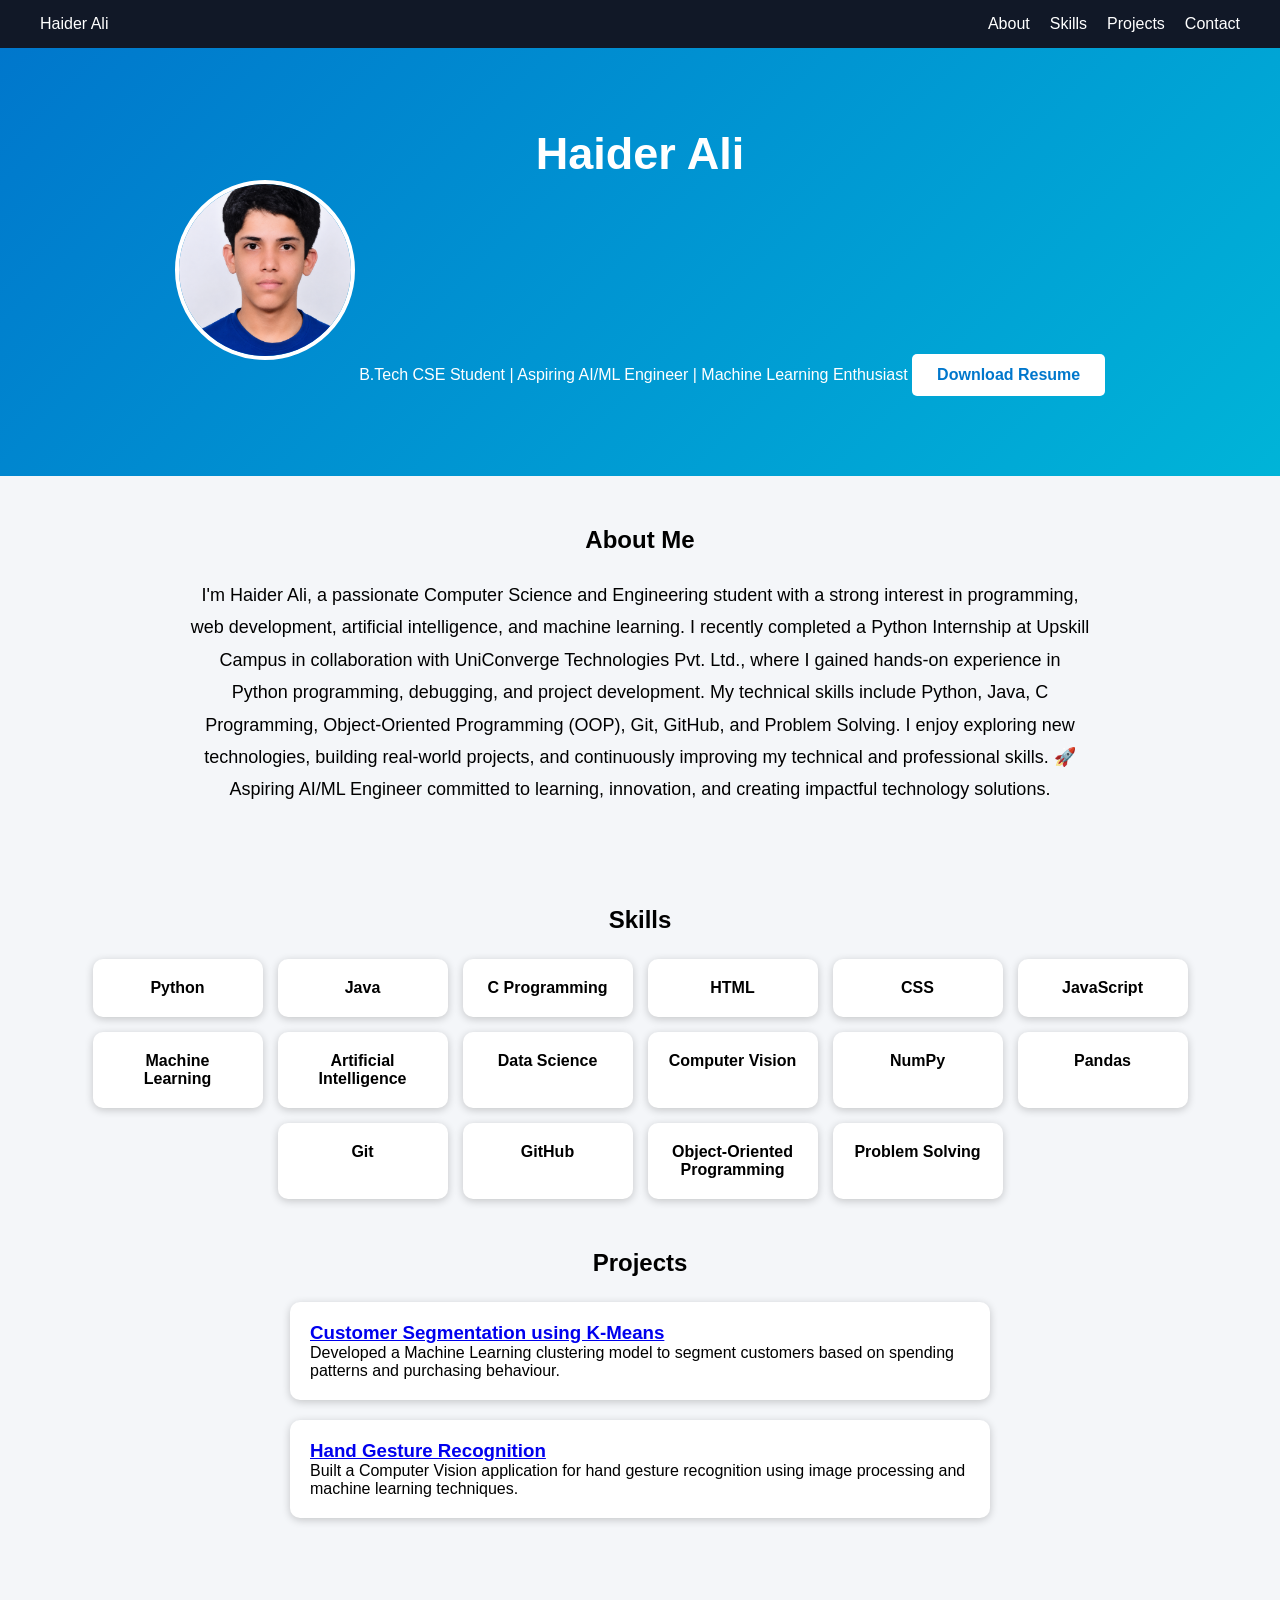
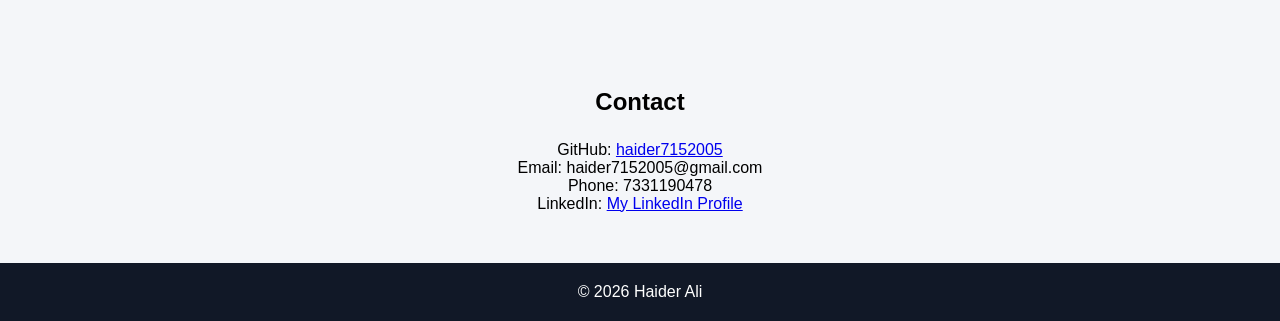
<file: Task1_Portfolio/index.html>
<!DOCTYPE html>
<html lang="en">
<head>
<meta charset="UTF-8">
<meta name="viewport" content="width=device-width, initial-scale=1.0">
<title>Haider Ali Portfolio</title>
<link rel="stylesheet" href="style.css">
</head>

<body>

<nav>
    <div class="logo">Haider Ali</div>

    <ul>
        <li><a href="#about">About</a></li>
        <li><a href="#skills">Skills</a></li>
        <li><a href="#projects">Projects</a></li>
        <li><a href="#contact">Contact</a></li>
    </ul>
</nav>

<header>
    <h1>Haider Ali</h1>
    <img src="profile.jpg" alt="Haider Ali" class="profile-pic">
    B.Tech CSE Student | Aspiring AI/ML Engineer | Machine Learning Enthusiast

    <a href="RESUME.pdf" class="btn" download>
        Download Resume
    </a>
</header>

       <section id="about">

<h2>About Me</h2>

<p>
I'm Haider Ali, a passionate Computer Science and Engineering student with a strong interest in programming, web development, artificial intelligence, and machine learning. I recently completed a Python Internship at Upskill Campus in collaboration with UniConverge Technologies Pvt. Ltd., where I gained hands-on experience in Python programming, debugging, and project development.

My technical skills include Python, Java, C Programming, Object-Oriented Programming (OOP), Git, GitHub, and Problem Solving. I enjoy exploring new technologies, building real-world projects, and continuously improving my technical and professional skills.

🚀 Aspiring AI/ML Engineer committed to learning, innovation, and creating impactful technology solutions.
</p>

</section>

<section id="skills">

  <h2>Skills</h2>

<div class="cards">

<div class="card">Python</div>
<div class="card">Java</div>
<div class="card">C Programming</div>
<div class="card">HTML</div>
<div class="card">CSS</div>
<div class="card">JavaScript</div>
<div class="card">Machine Learning</div>
<div class="card">Artificial Intelligence</div>
<div class="card">Data Science</div>
<div class="card">Computer Vision</div>
<div class="card">NumPy</div>
<div class="card">Pandas</div>
<div class="card">Git</div>
<div class="card">GitHub</div>
<div class="card">Object-Oriented Programming</div>
<div class="card">Problem Solving</div>

</div>

<section id="projects">
    <h2>Projects</h2>

    <div class="project">
        <h3>
            <a href="https://github.com/haider7152005/SCT_ML_2" target="_blank">
                Customer Segmentation using K-Means
            </a>
        </h3>
        <p>
            Developed a Machine Learning clustering model to segment customers
            based on spending patterns and purchasing behaviour.
        </p>
    </div>

    <div class="project">
        <h3>
            <a href="https://github.com/haider7152005/SCT_ML_4" target="_blank">
                Hand Gesture Recognition
            </a>
        </h3>
        <p>
            Built a Computer Vision application for hand gesture recognition
            using image processing and machine learning techniques.
        </p>
    </section>
    </div>

</section>

<section id="contact">

    <h2>Contact</h2>
    <p>
GitHub:
<a href="https://github.com/haider7152005" target="_blank">
haider7152005
</a>
</p>

    <p>Email: haider7152005@gmail.com</p>

    <p>Phone: 7331190478</p>

   <p>
LinkedIn:
<a href="https://www.linkedin.com/in/YOUR-LINKEDIN-USERNAME" target="_blank">
My LinkedIn Profile
</a>
</p>

</section>

<footer>

    <p>© 2026 Haider Ali</p>

</footer>

<script src="script.js"></script>

</body>
</html>
</file>
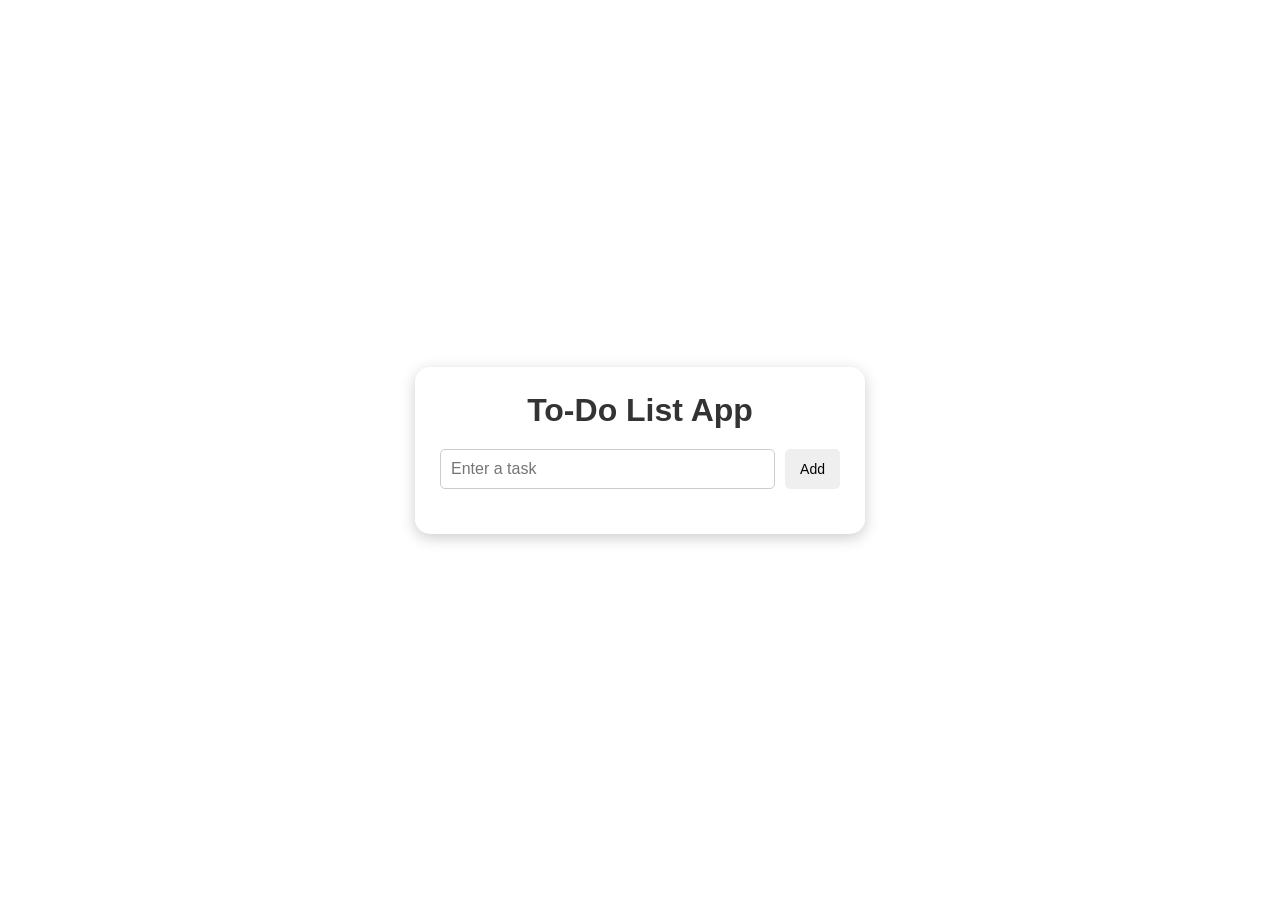
<file: Task2_Todo_App/index.html>
<!DOCTYPE html>
<html lang="en">
<head>
    <meta charset="UTF-8">
    <title>To-Do List App</title>
    <link rel="stylesheet" href="style.css">
</head>
<body>

<div class="container">
    <h1>To-Do List App</h1>

    <div class="input-box">
        <input type="text" id="taskInput" placeholder="Enter a task">
        <button onclick="addTask()">Add</button>
    </div>

    <ul id="taskList"></ul>
</div>

<script src="script.js"></script>

</body>
</html>
</file>
<file: Task1_Portfolio/style.css>
*{
    margin:0;
    padding:0;
    box-sizing:border-box;
    font-family:Arial,sans-serif;
}

body{
    background:#f4f6f9;
}

nav{
    background:#111827;
    color:white;
    display:flex;
    justify-content:space-between;
    align-items:center;
    padding:15px 40px;
}

nav ul{
    list-style:none;
    display:flex;
}

nav ul li{
    margin-left:20px;
}

nav ul li a{
    color:white;
    text-decoration:none;
}

header{
    background:linear-gradient(135deg,#0077cc,#00b4d8);
    color:white;
    text-align:center;
    padding:80px 20px;
}

header h1{
    font-size:45px;
}

header p{
    margin-top:15px;
}

.btn{
    display:inline-block;
    margin-top:20px;
    background:white;
    color:#0077cc;
    padding:12px 25px;
    border-radius:5px;
    text-decoration:none;
    font-weight:bold;
}

section{
    padding:50px;
}

h2{
    text-align:center;
    margin-bottom:25px;
}

.cards{
    display:flex;
    justify-content:center;
    flex-wrap:wrap;
    gap:15px;
}

.card{
    background:white;
    padding:20px;
    width:170px;
    font-weight:bold;
    text-align:center;
    border-radius:10px;
    box-shadow:0 2px 8px rgba(0,0,0,0.2);
}

.project{
    background:white;
    margin:20px auto;
    max-width:700px;
    padding:20px;
    border-radius:10px;
    box-shadow:0 2px 8px rgba(0,0,0,0.2);
}

#contact{
    text-align:center;
}

footer{
    background:#111827;
    color:white;
    text-align:center;
    padding:20px;
}

.profile-pic{
    width:180px;
    height:180px;
    border-radius:50%;
    object-fit:cover;
    border:4px solid white;
    margin-bottom:20px;
}

#about p{
    max-width:900px;
    margin:auto;
    font-size:18px;
    line-height:1.8;
    text-align:center;
}
</file>
<file: Task2_Todo_App/style.css>
*{
    margin:0;
    padding:0;
    box-sizing:border-box;
    font-family:Arial, sans-serif;
}

body{
    background#f4f4f4;
    display:flex;
    justify-content:center;
    align-items:center;
    min-height:100vh;
}

.container{
    backgroundwhite;
    width:450px;
    padding:25px;
    border-radius:15px;
    box-shadow:0 4px 15px rgba(0,0,0,0.2);
}

h1{
    text-align:center;
    margin-bottom:20px;
    color:#333;
}

.input-box{
    display:flex;
    gap:10px;
}

input{
    flex:1;
    padding:10px;
    border:1px solid#ccc;
    border-radius:5px;
    font-size:16px;
}

button{
    background#007bff;
    colorwhite;
    border:none;
    padding:10px 15px;
    border-radius:5px;
    cursor:pointer;
    font-size:14px;
}

button:hover{
    background#0056b3;
}

ul{
    list-style:none;
    margin-top:20px;
}

li{
    background#f0f0f0;
    margin:10px 0;
    padding:10px;
    border-radius:5px;
    display:flex;
    justify-content:space-between;
    align-items:center;
}

li span{
    cursor:pointer;
    flex:1;
}

.completed{
    text-decoration:line-through;
    color:gray;
}
</file>
